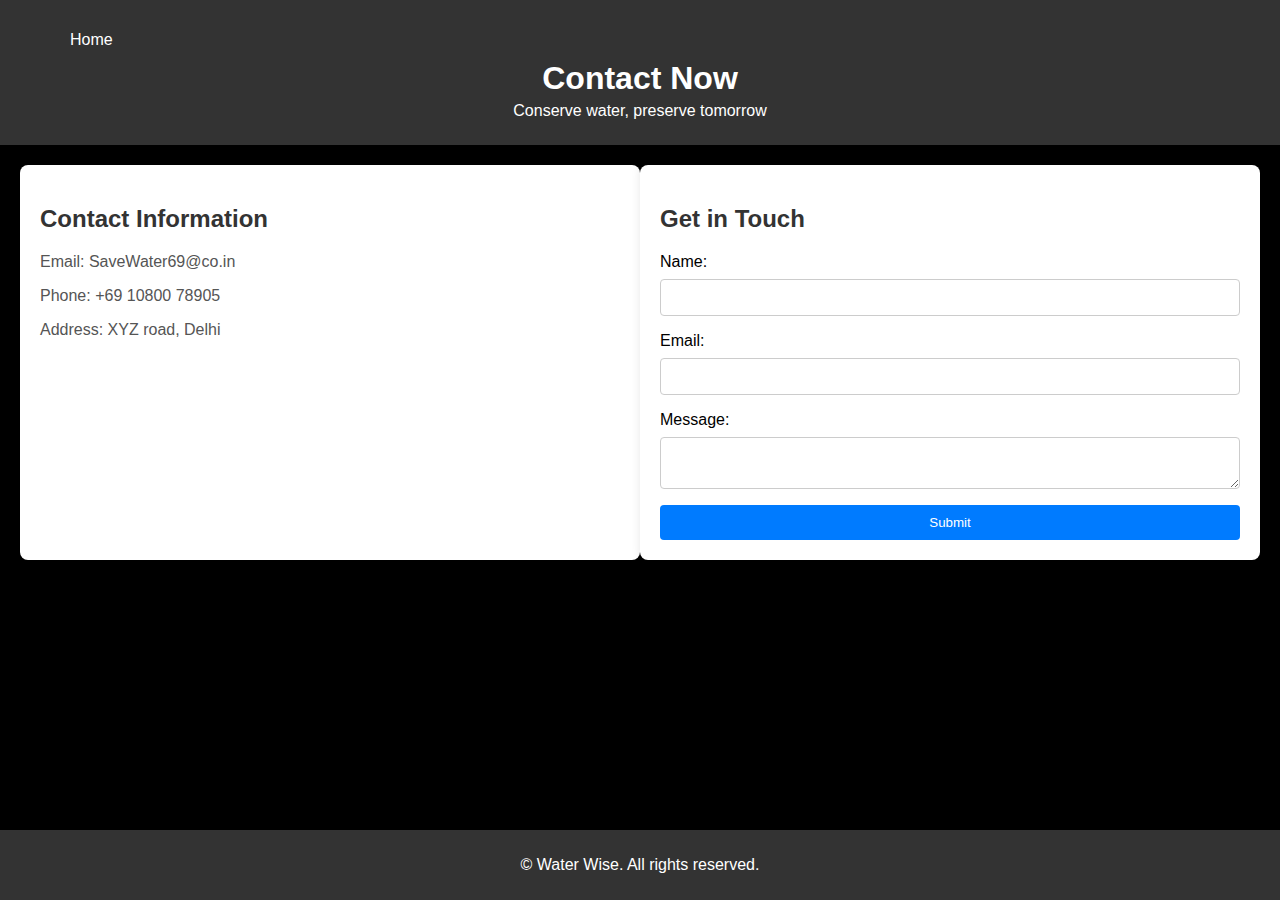
<file: Contact.html>
<!DOCTYPE html>
<html lang="en">
<head>
    <meta charset="UTF-8">
    <meta name="viewport" content="width=device-width, initial-scale=1.0">
    <link rel="stylesheet" href="contact.css">
    <link rel="shortcut icon" href="https://upload.wikimedia.org/wikipedia/en/3/3a/Lovely_Professional_University_logo.png">
    <title>Contact Us - University</title>
</head>
<body style="background-color:black;">

    <header>
        <div class="nav">
            <p><a href="index.html">Home</a></p>
        </div>
        <h1>Contact Now</h1>
        <p>Conserve water, preserve tomorrow</p>
    </header>
    
    <main>
        <section class="contact">
            <div class="contact-info">
                <h2>Contact Information</h2>
                <p>Email: SaveWater69@co.in</p>
                <p>Phone: +69 10800 78905</p>
                <p>Address: XYZ road, Delhi</p>
            </div>

            <div class="contact-form">
                <h2>Get in Touch</h2>
                <form id="contactForm">
                    <label for="name">Name:</label>
                    <input type="text" id="name" name="name" required>

                    <label for="email">Email:</label>
                    <input type="email" id="email" name="email" required>

                    <label for="message">Message:</label>
                    <textarea id="message" name="message" required></textarea>

                    <button type="submit">Submit</button>
                </form>
            </div>
        </section>
    </main>

    <footer>
        <p>&copy; Water Wise. All rights reserved.</p>
    </footer>

</body>
</html>
</file>
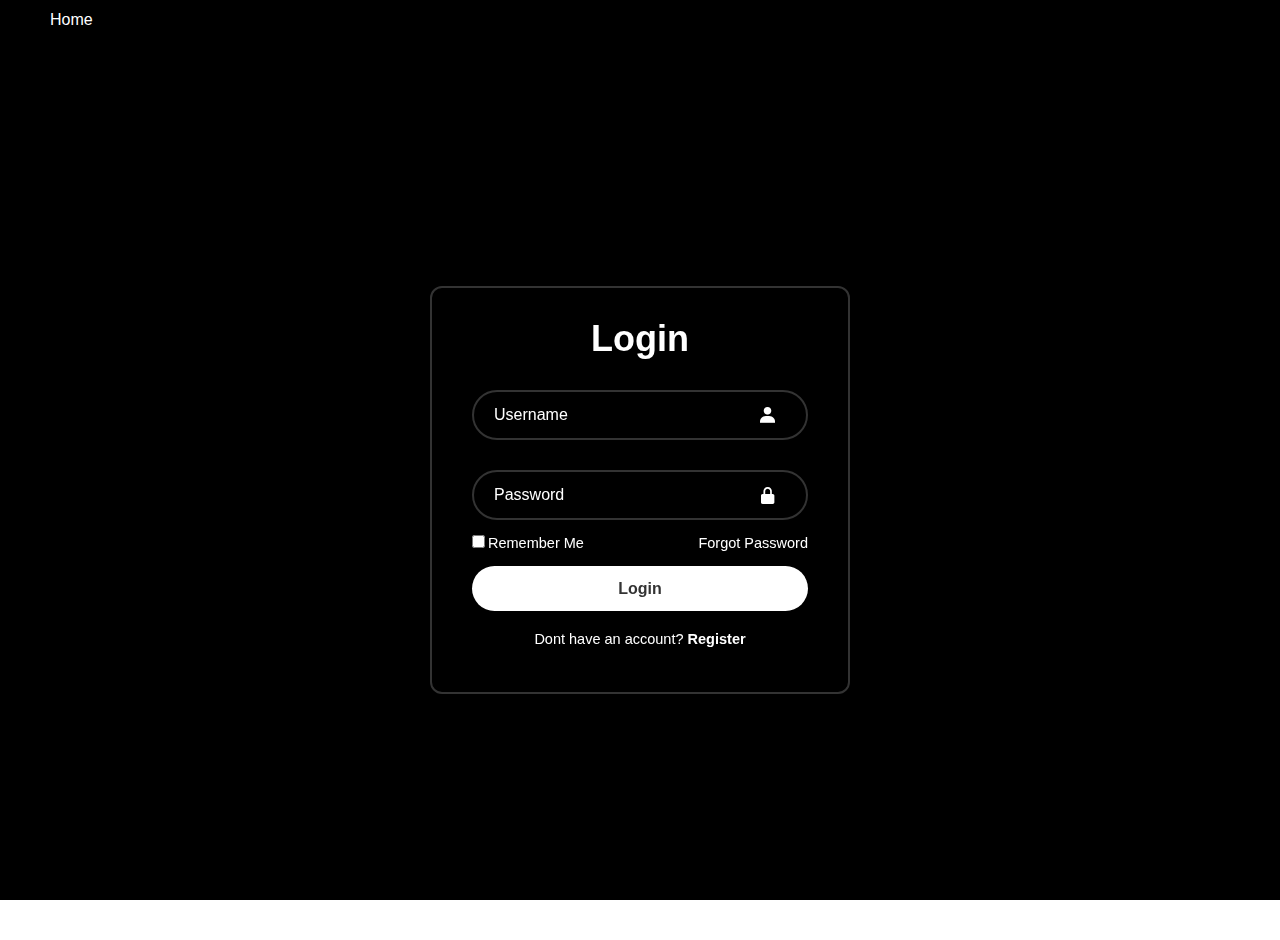
<file: login.html>
<!DOCTYPE html>
<html lang="en">
<head>
  <meta charset="UTF-8">
  <meta name="viewport" content="width=device-width, initial-scale=1.0">
  <title>Login Form | Dan Aleko</title>
  <link rel="stylesheet" href="login.css">
  <link href='https://unpkg.com/boxicons@2.1.4/css/boxicons.min.css' rel='stylesheet'>
</head>
<body>
  <section class="bg">
    <div class="home">
        <p><a href="index.html">Home</a></p>
    </div>
    <div class="body">
        <div class="wrapper">
            <form action="">
              <h1>Login</h1>
              <div class="input-box">
                <input type="text" placeholder="Username" required>
                <i class='bx bxs-user'></i>
              </div>
              <div class="input-box">
                <input type="password" placeholder="Password" required>
                <i class='bx bxs-lock-alt' ></i>
              </div>
              <div class="remember-forgot">
                <label><input type="checkbox">Remember Me</label>
                <a href="#">Forgot Password</a>
              </div>
              <button type="submit" class="btn">Login</button>
              <div class="register-link">
                <p>Dont have an account? <a href="register.html">Register</a></p>
              </div>
            </form>
          </div>
    </div>
  </section>  
</body>
</html>
</file>
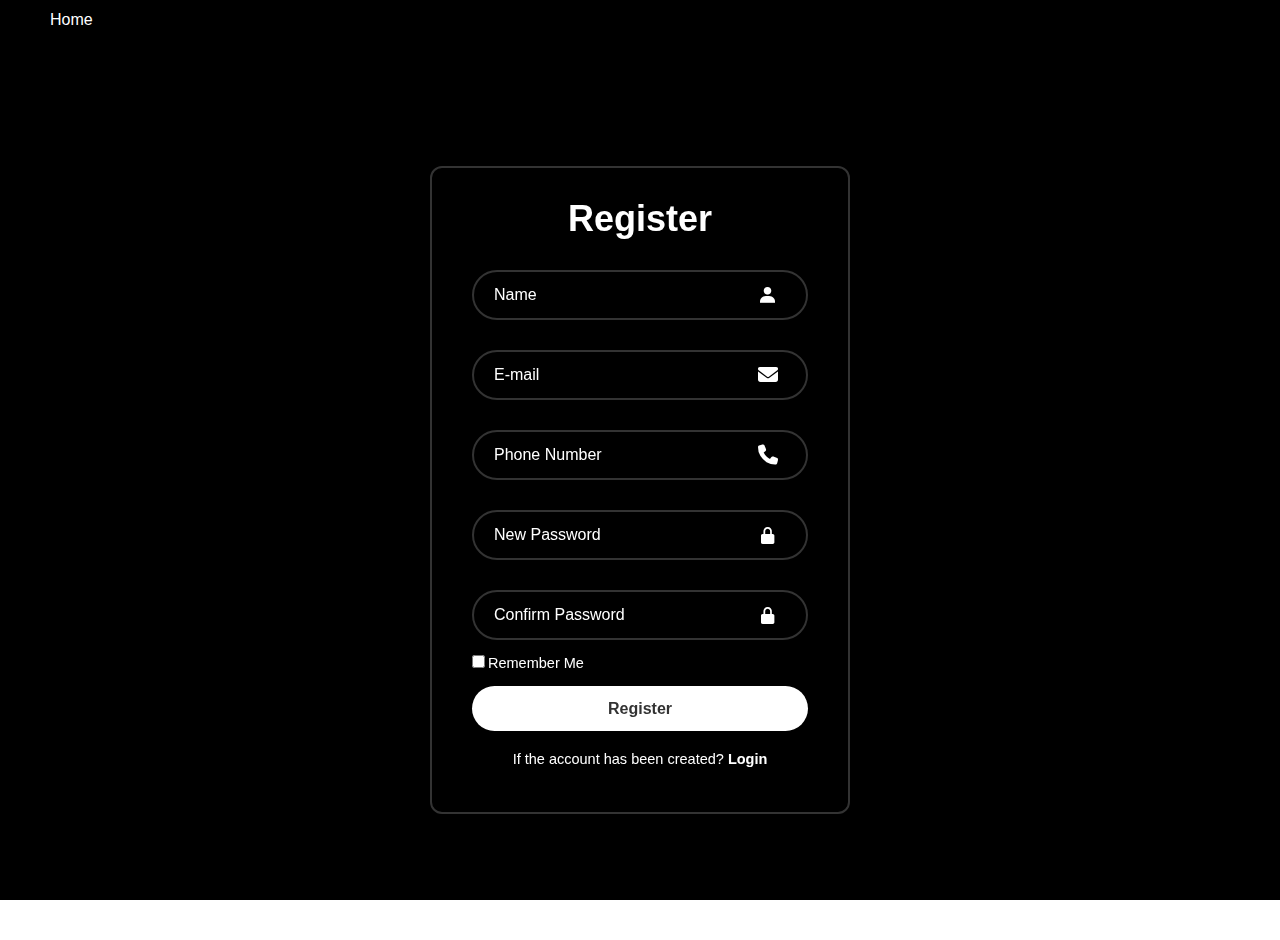
<file: register.html>
<!DOCTYPE html>
<html lang="en">
<head>
  <meta charset="UTF-8">
  <meta name="viewport" content="width=device-width, initial-scale=1.0">
  <title>Login Form </title>
  <link rel="stylesheet" href="register.css">
  <link href='https://unpkg.com/boxicons@2.1.4/css/boxicons.min.css' rel='stylesheet'>
  <link href='  https://cdnjs.cloudflare.com/ajax/libs/font-awesome/6.5.1/css/all.min.css' rel='stylesheet'>
</head>
<body>
  <section class="bg">
    <div class="home">
        <p><a href="index.html">Home</a></p>
    </div>
    <div class="body">
        <div class="wrapper">
            <form action="">
              <h1>Register</h1>
              <div class="input-box">
                <input type="text" placeholder="Name" required>
                <i class='bx bxs-user'></i>
              </div>
              <div class="input-box">
                <input type="text" id="email" placeholder="E-mail" required>
                <i class="fa-solid fa-envelope"></i>
              </div>
              <div class="input-box">
                <input type="text" id="phone-number" placeholder="Phone Number" required>
                <i class="fa-solid fa-phone"></i>              
            </div>
              <div class="input-box">
                <input type="password" placeholder="New Password" required>
                <i class='bx bxs-lock-alt' ></i>
              </div>
              <div class="input-box">
                <input type="password" placeholder="Confirm Password" required>
                <i class='bx bxs-lock-alt' ></i>
              </div>
              <div class="remember-forgot">
                <label><input type="checkbox">Remember Me</label>
              </div>
              <button type="submit" class="btn">Register</button>
              <div class="register-link">
                <p>If the account has been created? <a href="login.html">Login</a></p>
              </div>
            </form>
          </div>
    </div>
  </section>  
</body>
</html>
</file>
<file: contact.css>
body {
    font-family: 'Arial', sans-serif;
    margin: 0;
    padding: 0;
    box-sizing: border-box;
    background-color: #f4f4f4;
}
.nav{
    height: 40px;
    width: 100%;
    display: flex;
    align-items: center;
  }
.nav a{
    text-decoration: none;
    color: white;
}
.nav p{
    margin-left: 50px;
  }
.nav p:hover{
    border-bottom: 3px solid #0df3e5;
  }

header {
    background-color: #333;
    color: #fff;
    text-align: center;
    padding: 20px;
}

header h1 {
    margin: 0;
}

header p {
    margin: 5px 0;
}

main {
    padding: 20px;
}

.contact {
    display: flex;
    justify-content: space-around;
}

.contact-info,
.contact-form {
    flex: 1;
    padding: 20px;
    background-color: #fff;
    border-radius: 8px;
    box-shadow: 0 0 10px rgba(0, 0, 0, 0.1);
}

.contact-info h2,
.contact-form h2 {
    color: #333;
}

.contact-info p {
    color: #555;
}

.contact-form form {
    display: flex;
    flex-direction: column;
}

.contact-form label {
    margin-bottom: 8px;
}

.contact-form input,
.contact-form textarea {
    margin-bottom: 16px;
    padding: 10px;
    border: 1px solid #ccc;
    border-radius: 4px;
}

.contact-form button {
    background-color: #007BFF;
    color: #fff;
    padding: 10px;
    border: none;
    border-radius: 4px;
    cursor: pointer;
}

.contact-form button:hover {
    background-color: #0056b3;
}

footer {
    background-color: #333;
    color: #fff;
    text-align: center;
    padding: 10px 0;
    position: fixed;
    bottom: 0;
    width: 100%;
}
</file>
<file: login.css>
*{
    margin: 0;
    padding: 0;
    box-sizing: border-box;
    font-family: "Poppins", sans-serif;
  }
  .bg{
    width: 100;
    height: 100vh;
    background-image: linear-gradient(rgba(0,0,0,0.85), rgba(0,0,0,0.85)),
    url('https://media.istockphoto.com/id/1169630303/photo/blue-textured-background.webp?b=1&s=170667a&w=0&k=20&c=tI2xFhXqXFqMM0IvxSYY3F7LIwv450h2ch3yD-lZ9HU=');
    background-size: cover;
    background-position: center;
    background-color: black;
  }
  .home{
    height: 40px;
    width: 100%;
    display: flex;
    align-items: center;
  }
  .home a{
    text-decoration: none;
    color: white;
  }
  .home p{
    margin-left: 50px;
  }
  .home p:hover{
    border-bottom: 3px solid #0df3e5;
  }
  .body{
    display: flex;
    justify-content: center;
    align-items: center;
    min-height: 100vh;
  }
  .wrapper{
    width: 420px;
    background: transparent;
    border: 2px solid rgba(255, 255, 255, .2);
    backdrop-filter: blur(9px);
    color: #fff;
    border-radius: 12px;
    padding: 30px 40px;
  }
  .wrapper h1{
    font-size: 36px;
    text-align: center;
  }
  .wrapper .input-box{
    position: relative;
    width: 100%;
    height: 50px;
    
    margin: 30px 0;
  }
  .input-box input{
    width: 100%;
    height: 100%;
    background: transparent;
    border: none;
    outline: none;
    border: 2px solid rgba(255, 255, 255, .2);
    border-radius: 40px;
    font-size: 16px;
    color: #fff;
    padding: 20px 45px 20px 20px;
  }
  .input-box input::placeholder{
    color: #fff;
  }
  .input-box i{
    position: absolute;
    right: 20px;
    top: 30%;
    transform: translate(-50%);
    font-size: 20px;
  
  }
  .wrapper .remember-forgot{
    display: flex;
    justify-content: space-between;
    font-size: 14.5px;
    margin: -15px 0 15px;
  }
  .remember-forgot label input{
    accent-color: #fff;
    margin-right: 3px;
  
  }
  .remember-forgot a{
    color: #fff;
    text-decoration: none;
  
  }
  .remember-forgot a:hover{
    text-decoration: underline;
  }
  .wrapper .btn{
    width: 100%;
    height: 45px;
    background: #fff;
    border: none;
    outline: none;
    border-radius: 40px;
    box-shadow: 0 0 10px rgba(0, 0, 0, .1);
    cursor: pointer;
    font-size: 16px;
    color: #333;
    font-weight: 600;
  }
  .wrapper .register-link{
    font-size: 14.5px;
    text-align: center;
    margin: 20px 0 15px;
  
  }
  .register-link p a{
    color: #fff;
    text-decoration: none;
    font-weight: 600;
  }
  .register-link p a:hover{
    text-decoration: underline;
  }
</file>
<file: register.css>
*{
    margin: 0;
    padding: 0;
    box-sizing: border-box;
    font-family: "Poppins", sans-serif;
  }
  .bg{
    width: 100;
    height: 100vh;
    background-image: linear-gradient(rgba(0,0,0,0.85), rgba(0,0,0,0.85)),
    url('https://media.istockphoto.com/id/1169630303/photo/blue-textured-background.webp?b=1&s=170667a&w=0&k=20&c=tI2xFhXqXFqMM0IvxSYY3F7LIwv450h2ch3yD-lZ9HU=');
    background-size: cover;
    background-position: center;
    background-color: black;
  }
  .home{
    height: 40px;
    width: 100%;
    display: flex;
    align-items: center;
  }
  .home a{
    text-decoration: none;
    color: white;
  }
  .home p{
    margin-left: 50px;
  }
  .home p:hover{
    border-bottom: 3px solid #0df3e5;
  }
  .body{
    display: flex;
    justify-content: center;
    align-items: center;
    min-height: 100vh;
  }
  .wrapper{
    width: 420px;
    background: transparent;
    border: 2px solid rgba(255, 255, 255, .2);
    backdrop-filter: blur(9px);
    color: #fff;
    border-radius: 12px;
    padding: 30px 40px;
  }
  .wrapper h1{
    font-size: 36px;
    text-align: center;
  }
  .wrapper .input-box{
    position: relative;
    width: 100%;
    height: 50px;
    
    margin: 30px 0;
  }
  .input-box input{
    width: 100%;
    height: 100%;
    background: transparent;
    border: none;
    outline: none;
    border: 2px solid rgba(255, 255, 255, .2);
    border-radius: 40px;
    font-size: 16px;
    color: #fff;
    padding: 20px 45px 20px 20px;
  }
  .input-box input::placeholder{
    color: #fff;
  }
  .input-box i{
    position: absolute;
    right: 20px;
    top: 30%;
    transform: translate(-50%);
    font-size: 20px;
  
  }
  .wrapper .remember-forgot{
    display: flex;
    justify-content: space-between;
    font-size: 14.5px;
    margin: -15px 0 15px;
  }
  .remember-forgot label input{
    accent-color: #fff;
    margin-right: 3px;
  
  }
  .remember-forgot a{
    color: #fff;
    text-decoration: none;
  
  }
  .remember-forgot a:hover{
    text-decoration: underline;
  }
  .wrapper .btn{
    width: 100%;
    height: 45px;
    background: #fff;
    border: none;
    outline: none;
    border-radius: 40px;
    box-shadow: 0 0 10px rgba(0, 0, 0, .1);
    cursor: pointer;
    font-size: 16px;
    color: #333;
    font-weight: 600;
  }
  .wrapper .register-link{
    font-size: 14.5px;
    text-align: center;
    margin: 20px 0 15px;
  
  }
  .register-link p a{
    color: #fff;
    text-decoration: none;
    font-weight: 600;
  }
  .register-link p a:hover{
    text-decoration: underline;
  }
</file>
